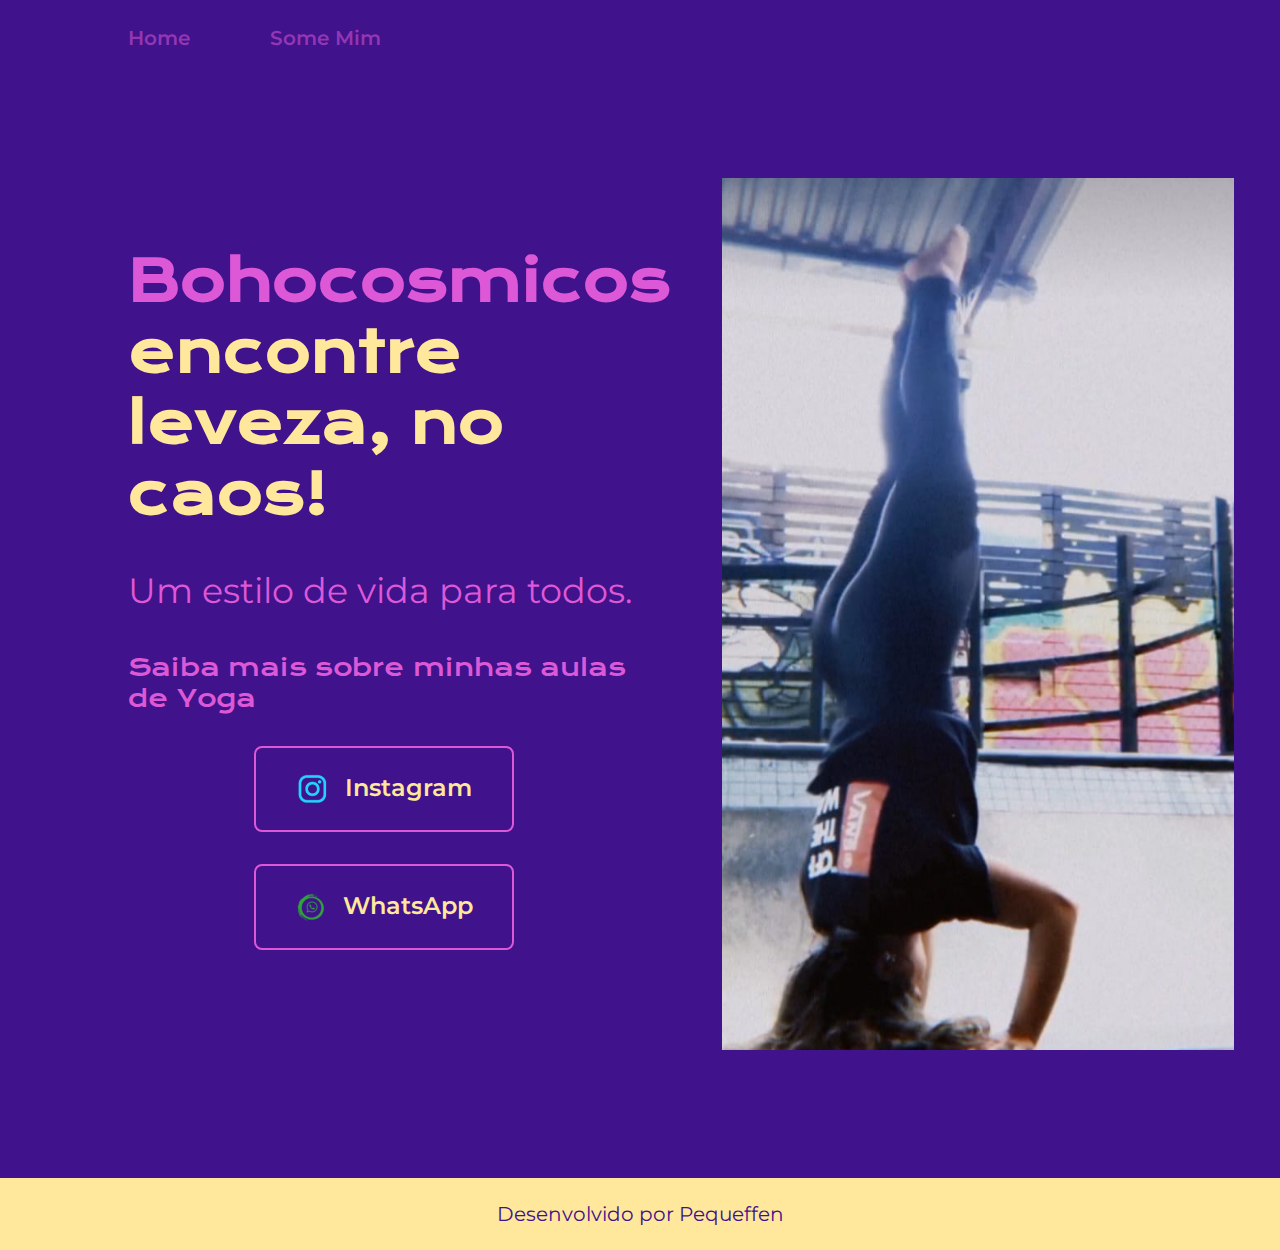
<file: index.html>
<!DOCTYPE html>
<html lang="pt-br">
<head>
    <meta charset="UTF-8">
    <meta name="viewport" content="width=device-width, initial-scale=1.0">
    <title>Bohocosmicos</title>
    <link rel="stylesheet" href="./styles/style.css">            
</head>
<body>
    <header class="cabecalho">
        <nav class="cabecalho__menu">
            <a class="cabecalho__menu__link" href="index.html">Home </a>
            <a class="cabecalho__menu__link" href="about.html">Some Mim </a>
        </nav>
    </header>
    <main class="apresentacao">
        <section class="apresentacao__conteudo">
        <h1 class="apresentacao__conteudo__titulo">Bohocosmicos <strong class="destaque-titulo"> encontre leveza, no caos!</strong></h1>
        <p class="apresentacao__conteudo__texto">Um estilo de vida para todos.</p>
            <div class="apresentacao__links">
                <h2 class="apresentacao__links__subtitulo">Saiba mais sobre minhas aulas de Yoga </h2>
                <a class="apresentacao__links__link" href="https://www.instagram.com/bohocosmicos/">
                    <img src="./assets/instagram.png">Instagram
                </a>
                <a class="apresentacao__links__link" href="https://wa.me/message/OQWVB5XTYPTZH1">
                    <img src="./assets/whats (2).png">WhatsApp
                </a>
            <div>
    </section>
    <img class="apresentacao__imagem" src="./assets/lorena.jpg" alt="Lorena parada de cabeça">
    </main>
    <footer class="rodape">
        <p>Desenvolvido por Pequeffen </p>
    </footer>    
</body>
</html>
</file>
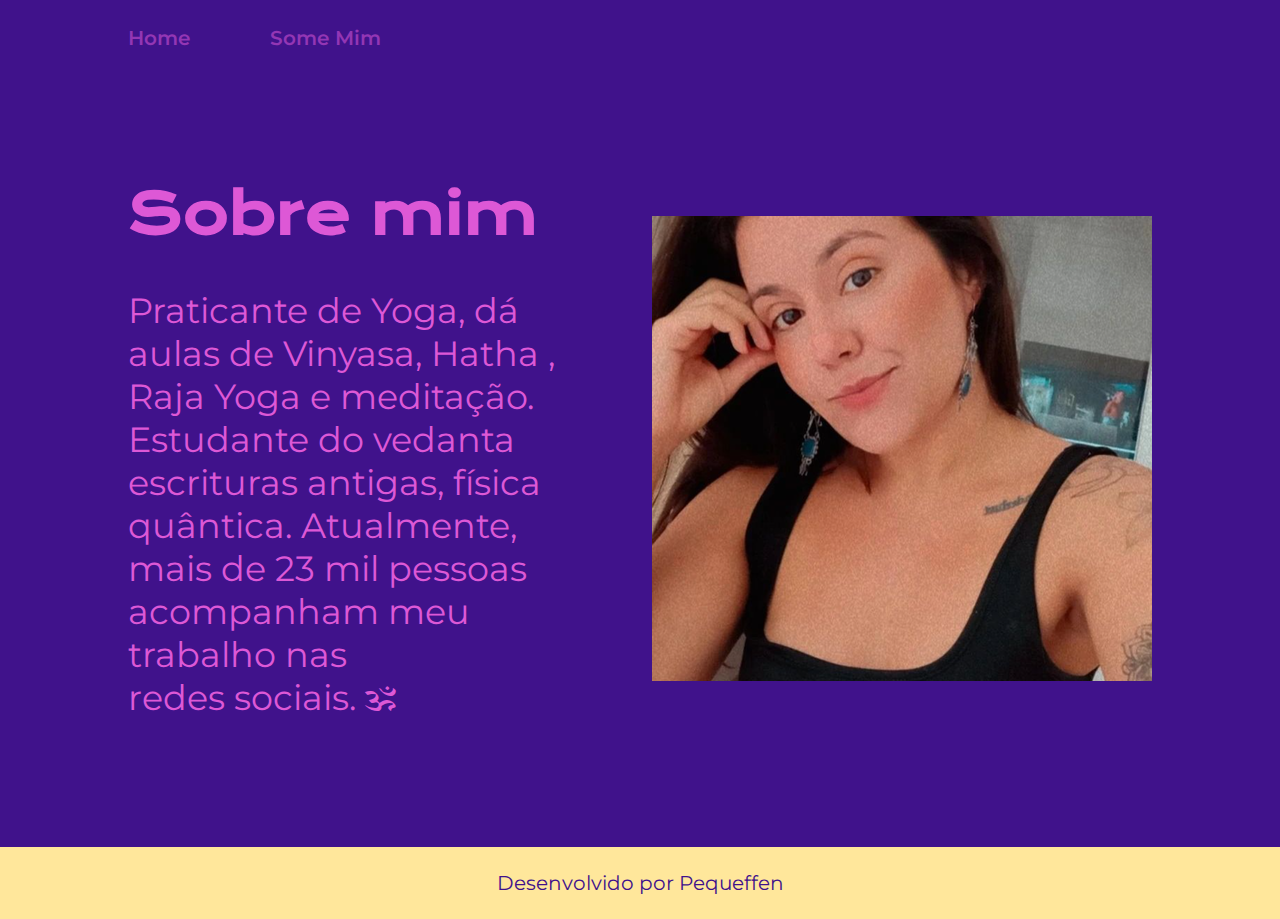
<file: about.html>
<!DOCTYPE html>
<html lang="pt-br">
<head>
    <meta charset="UTF-8">
    <meta name="viewport" content="width=device-width, initial-scale=1.0">
    <title>Sobre mim </title>
    <link rel="stylesheet" href="./styles/style.css">
</head>
<body>
    <header class="cabecalho">
        <nav class="cabecalho__menu">
            <a class="cabecalho__menu__link" href="index.html">Home </a>
            <a class="cabecalho__menu__link" href="about.html">Some Mim </a>
        </nav>
    </header>

    <main class="apresentacao">
        <section class="apresentacao__conteudo">
            <h1 class="apresentacao__conteudo__titulo">Sobre mim</h1>
            <p class="apresentacao__conteudo__texto">Praticante de Yoga, dá aulas de Vinyasa, Hatha , Raja Yoga e meditação.
                Estudante do vedanta escrituras antigas, física quântica. Atualmente, mais de 23 mil pessoas acompanham meu trabalho nas redes sociais. 🕉
                 </p>
        </section>
        <img class="apresentacao__imagem" src="./assets/loreninha.png" alt="Lorena cara">
    </main>

    <footer class="rodape">
        <p>Desenvolvido por Pequeffen </p>
    </footer>    
</body>
</html>
</file>
<file: styles/style.css>
@import url('https://fonts.googleapis.com/css2?family=Krona+One&family=Montserrat&display=swap');

:root{
    --cor-primaria: #40128B;
    --cor-secundaria: #9336B4;
    --cor-terciaria: #DD58D6;
    --cor-quartenaria:#FFE79B;

    --font-primaria:'Krona One', sans-serif;
    --font-secundaria: 'Montserrat', sans-serif;
}

*{
    margin: 0;
    padding: 0;
}


body {
    box-sizing: border-box;
    background-color: var(--cor-primaria);
    color: var(--cor-terciaria);
}

.cabecalho__menu{
    display: flex;
    gap: 80px;
}

.cabecalho{
    padding: 2% 0% 0% 10%;
}

.cabecalho__menu__link{
    font-family: var(--font-secundaria);
    font-size: 1.25rem;
    font-weight: 600;
    color:var(--cor-secundaria);
    text-decoration: none;
}

.apresentacao{
    padding: 10% 10%;
    display: flex;
    align-items: center;
    justify-content: space-between;
    gap: 82px;
}

.apresentacao__conteudo{
width: 50%;
display: flex;
flex-direction: column;
gap: 40px;
}

.apresentacao__conteudo__titulo{
    font-size: 3.5rem;
    font-family: var(--font-primaria);
}

.destaque-titulo {
    color: var(--cor-quartenaria);    
}

.apresentacao__conteudo__texto{
    font-size: 2.20rem;
    font-family: var(--font-secundaria);
}

.apresentacao__links{
    display: flex;
    flex-direction: column;
    justify-content: space-between;
    align-items: center;
    gap: 32px;
}

.apresentacao__links__subtitulo{
    font-family: var(--font-primaria);
    font-weight: 400;
    font-size: 1.5rem;
}

.apresentacao__links__link{
    display: flex;
    justify-content: center;
    gap: 16px;
    border: 2px solid var(--cor-terciaria);
    width: 50%;
    text-align: center;
    border-radius: 8px;
    font-size: 1.5rem;
    font-weight: 600;
    padding: 25px 0;
    text-decoration: none;
    color: var(--cor-quartenaria);
    font-family: var(--font-secundaria);
}

.apresentacao__links__link:hover {
    background-color:var(--cor-secundaria) ;
}

.apresentacao__links__subtitulo:hover{
    background-color:var(--cor-quartenaria);
}

.apresentacao__imagem{
    width: 50%;
}

.rodape{
    text-align: center;
    padding: 24px;
    color: var(--cor-primaria);
    background-color: var(--cor-quartenaria);
    font-family: var(--font-secundaria);
    font-size: 1.25rem;
    font-weight: 400;
}

@media (max-width: 1200px) {
  

.cabecalho{ 
    padding: 6%;
    }

.cabecalho__menu{
    justify-content: center;
}    

.apresentacao{
        flex-direction: column-reverse;
        padding: 5%;
    }
    

.apresentacao__conteudo{
    width: 100%;
}

}
</file>
